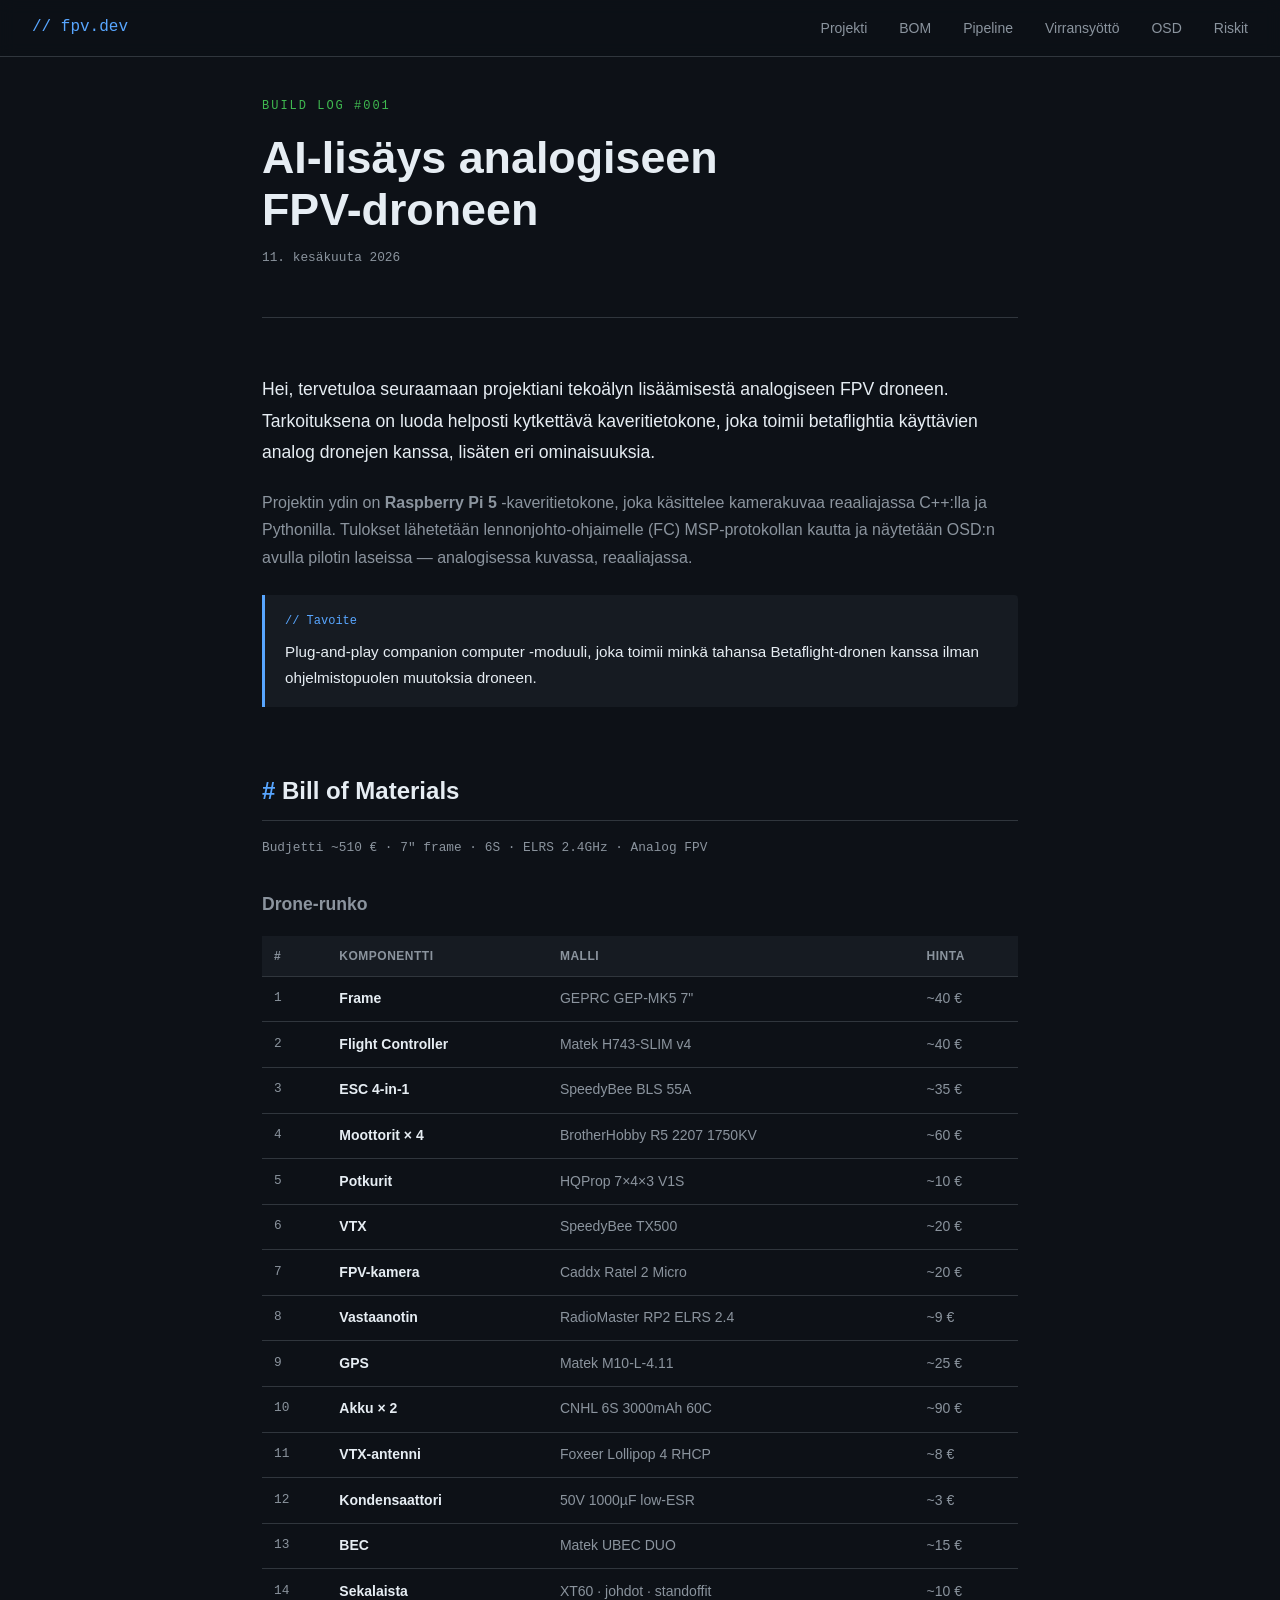
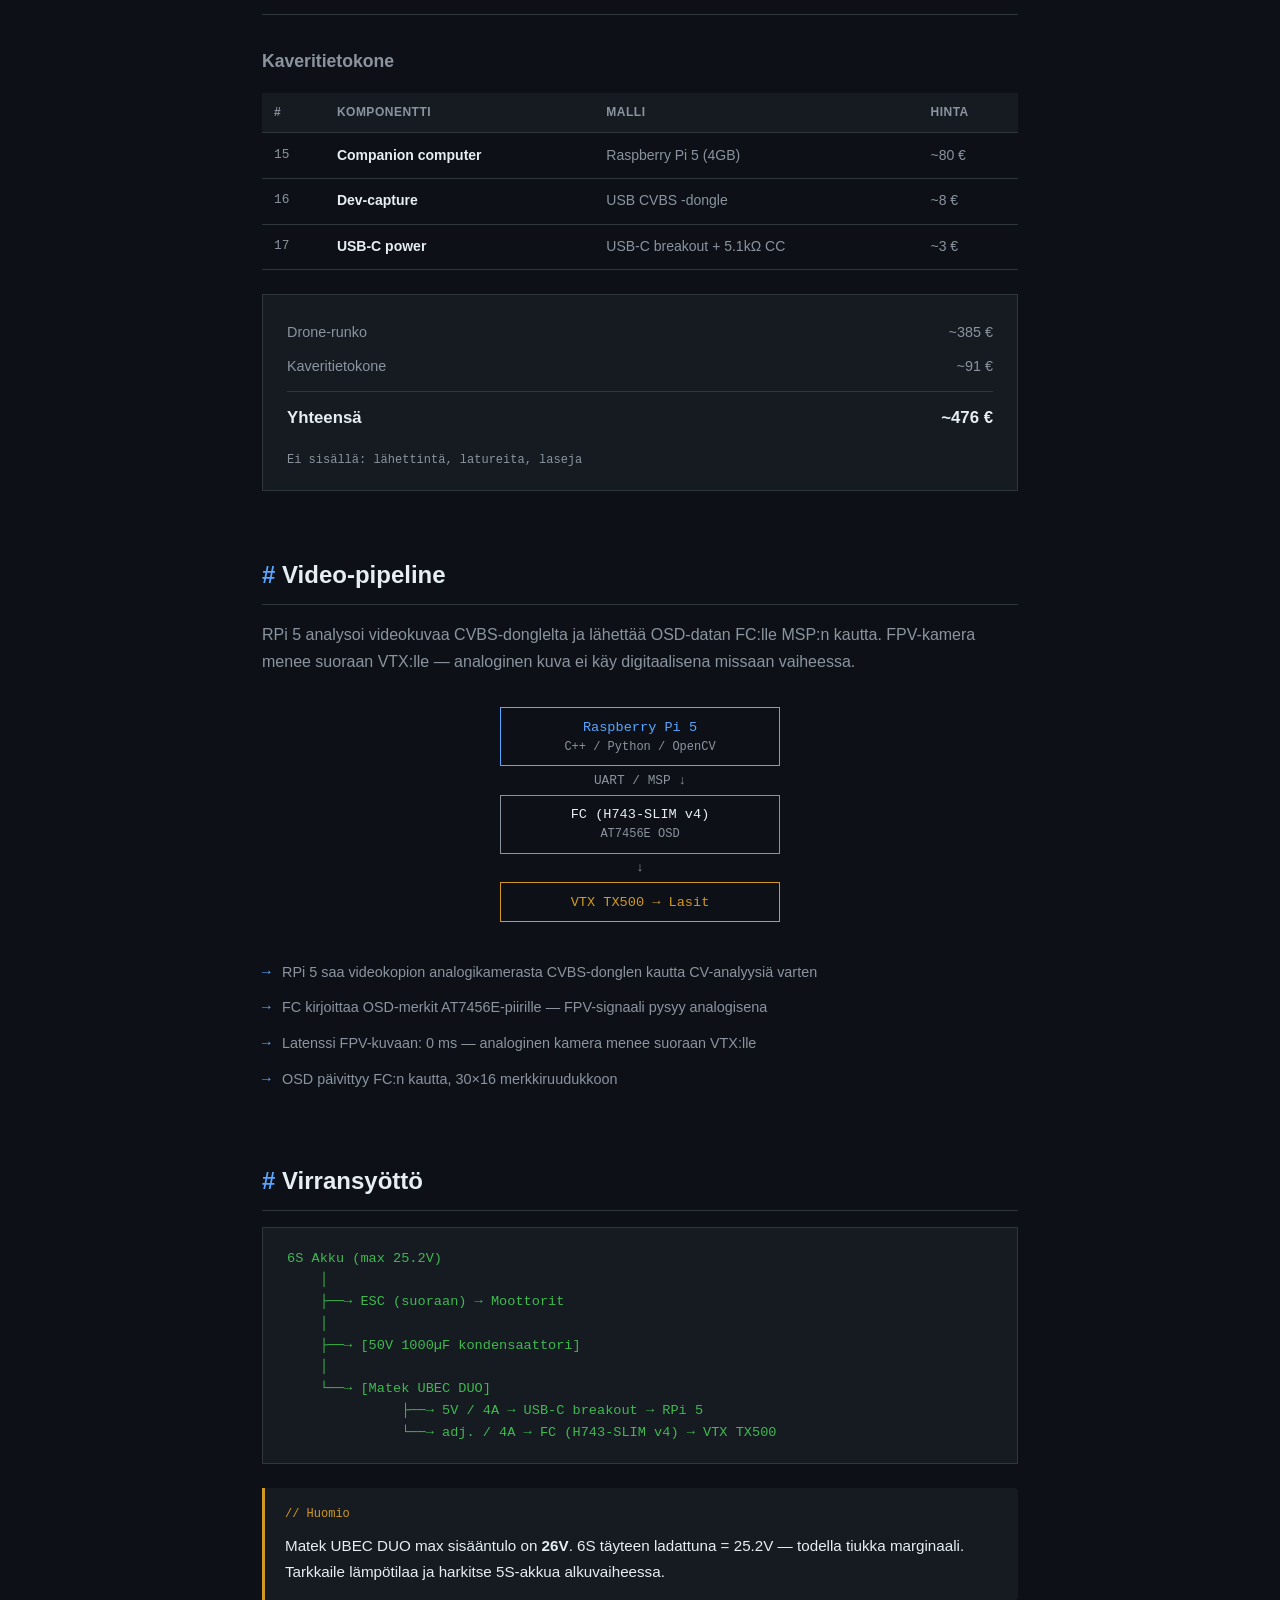
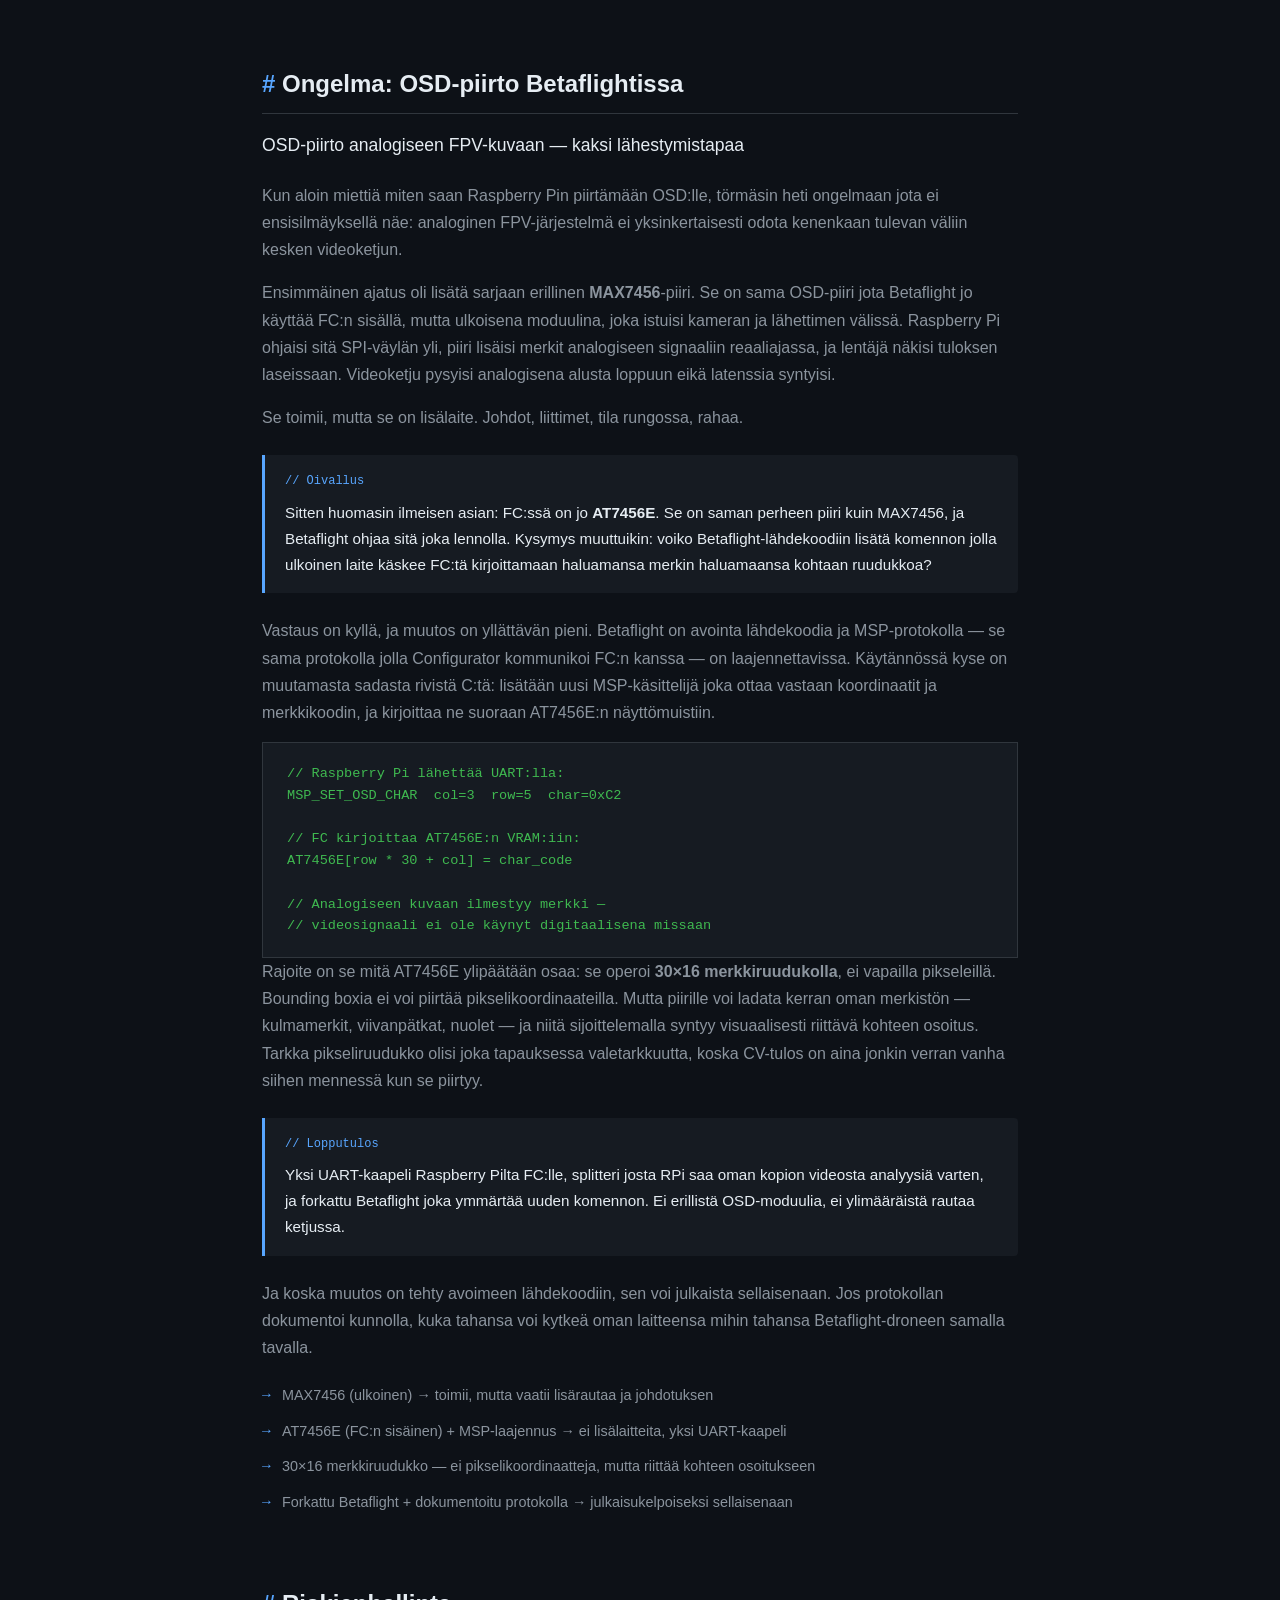
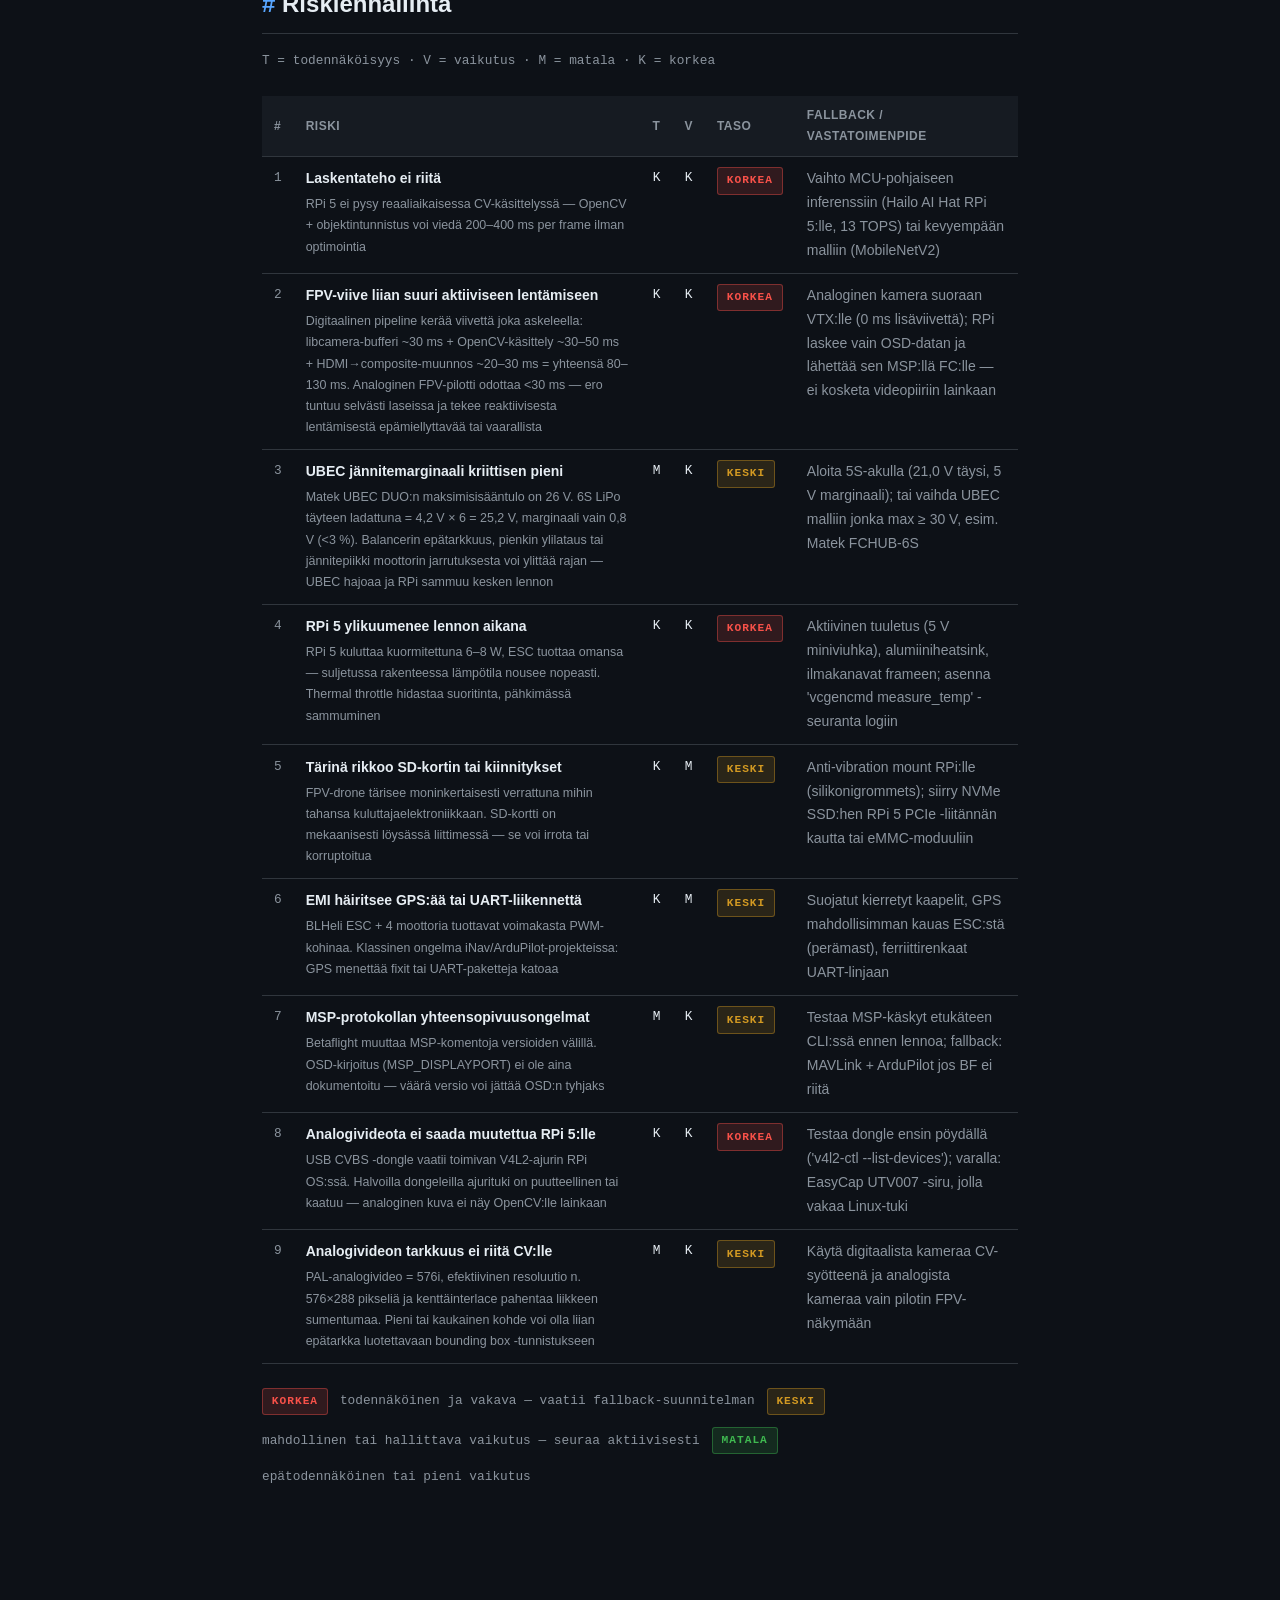
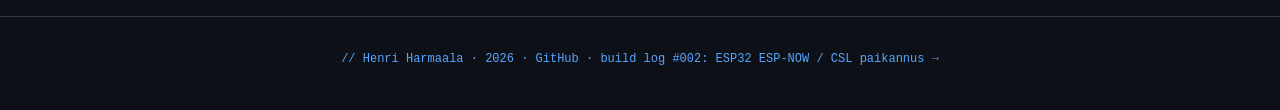
<file: docs/index.html>
<!DOCTYPE html>
<html lang="fi">
<head>
  <meta charset="UTF-8">
  <meta name="viewport" content="width=device-width, initial-scale=1.0">
  <title>AI-lisäys analogiseen FPV-droneen</title>
  <link rel="stylesheet" href="style.css">
</head>
<body>

<nav>
  <span class="logo">// fpv.dev</span>
  <ul>
    <li><a href="#intro">Projekti</a></li>
    <li><a href="#bom">BOM</a></li>
    <li><a href="#pipeline">Pipeline</a></li>
    <li><a href="#virta">Virransyöttö</a></li>
    <li><a href="#osd">OSD</a></li>
    <li><a href="#riskit">Riskit</a></li>
  </ul>
</nav>

<main>
  <article>

    <div class="post-header">
      <span class="tag">build log #001</span>
      <h1>AI-lisäys analogiseen<br>FPV-droneen</h1>
      <p class="date">11. kesäkuuta 2026</p>
    </div>

    <section id="intro">
      <p class="lead">Hei, tervetuloa seuraamaan projektiani tekoälyn lisäämisestä analogiseen FPV droneen. Tarkoituksena on luoda helposti kytkettävä kaveritietokone, joka toimii betaflightia käyttävien analog dronejen kanssa, lisäten eri ominaisuuksia.</p>

      <p>Projektin ydin on <strong>Raspberry Pi 5</strong> -kaveritietokone, joka käsittelee kamerakuvaa reaaliajassa C++:lla ja Pythonilla. Tulokset lähetetään lennonjohto-ohjaimelle (FC) MSP-protokollan kautta ja näytetään OSD:n avulla pilotin laseissa — analogisessa kuvassa, reaaliajassa.</p>

      <div class="highlight-box">
        <span class="mono">// Tavoite</span>
        <p>Plug-and-play companion computer -moduuli, joka toimii minkä tahansa Betaflight-dronen kanssa ilman ohjelmistopuolen muutoksia droneen.</p>
      </div>
    </section>

    <section id="bom">
      <h2><span class="accent">#</span> Bill of Materials</h2>
      <p class="section-desc">Budjetti ~510 € · 7" frame · 6S · ELRS 2.4GHz · Analog FPV</p>

      <h3>Drone-runko</h3>
      <table>
        <thead>
          <tr><th>#</th><th>Komponentti</th><th>Malli</th><th>Hinta</th></tr>
        </thead>
        <tbody>
          <tr><td>1</td><td><strong>Frame</strong></td><td>GEPRC GEP-MK5 7"</td><td>~40 €</td></tr>
          <tr><td>2</td><td><strong>Flight Controller</strong></td><td>Matek H743-SLIM v4</td><td>~40 €</td></tr>
          <tr><td>3</td><td><strong>ESC 4-in-1</strong></td><td>SpeedyBee BLS 55A</td><td>~35 €</td></tr>
          <tr><td>4</td><td><strong>Moottorit × 4</strong></td><td>BrotherHobby R5 2207 1750KV</td><td>~60 €</td></tr>
          <tr><td>5</td><td><strong>Potkurit</strong></td><td>HQProp 7×4×3 V1S</td><td>~10 €</td></tr>
          <tr><td>6</td><td><strong>VTX</strong></td><td>SpeedyBee TX500</td><td>~20 €</td></tr>
          <tr><td>7</td><td><strong>FPV-kamera</strong></td><td>Caddx Ratel 2 Micro</td><td>~20 €</td></tr>
          <tr><td>8</td><td><strong>Vastaanotin</strong></td><td>RadioMaster RP2 ELRS 2.4</td><td>~9 €</td></tr>
          <tr><td>9</td><td><strong>GPS</strong></td><td>Matek M10-L-4.11</td><td>~25 €</td></tr>
          <tr><td>10</td><td><strong>Akku × 2</strong></td><td>CNHL 6S 3000mAh 60C</td><td>~90 €</td></tr>
          <tr><td>11</td><td><strong>VTX-antenni</strong></td><td>Foxeer Lollipop 4 RHCP</td><td>~8 €</td></tr>
          <tr><td>12</td><td><strong>Kondensaattori</strong></td><td>50V 1000µF low-ESR</td><td>~3 €</td></tr>
          <tr><td>13</td><td><strong>BEC</strong></td><td>Matek UBEC DUO</td><td>~15 €</td></tr>
          <tr><td>14</td><td><strong>Sekalaista</strong></td><td>XT60 · johdot · standoffit</td><td>~10 €</td></tr>
        </tbody>
      </table>

      <h3>Kaveritietokone</h3>
      <table>
        <thead>
          <tr><th>#</th><th>Komponentti</th><th>Malli</th><th>Hinta</th></tr>
        </thead>
        <tbody>
          <tr><td>15</td><td><strong>Companion computer</strong></td><td>Raspberry Pi 5 (4GB)</td><td>~80 €</td></tr>
          <tr><td>16</td><td><strong>Dev-capture</strong></td><td>USB CVBS -dongle</td><td>~8 €</td></tr>
          <tr><td>17</td><td><strong>USB-C power</strong></td><td>USB-C breakout + 5.1kΩ CC</td><td>~3 €</td></tr>
        </tbody>
      </table>

      <div class="total-box">
        <div class="total-row"><span>Drone-runko</span><span>~385 €</span></div>
        <div class="total-row"><span>Kaveritietokone</span><span>~91 €</span></div>
        <div class="total-row total"><span>Yhteensä</span><span>~476 €</span></div>
        <p class="total-note">Ei sisällä: lähettintä, latureita, laseja</p>
      </div>
    </section>

    <section id="pipeline">
      <h2><span class="accent">#</span> Video-pipeline</h2>
      <p>RPi 5 analysoi videokuvaa CVBS-donglelta ja lähettää OSD-datan FC:lle MSP:n kautta. FPV-kamera menee suoraan VTX:lle — analoginen kuva ei käy digitaalisena missaan vaiheessa.</p>

      <div class="pipeline-diagram">
        <div class="pipeline-box rpi">Raspberry Pi 5<br><small>C++ / Python / OpenCV</small></div>
        <div class="pipeline-arrow">UART / MSP ↓</div>
        <div class="pipeline-box fc">FC (H743-SLIM v4)<br><small>AT7456E OSD</small></div>
        <div class="pipeline-arrow">↓</div>
        <div class="pipeline-box vtx">VTX TX500 → Lasit</div>
      </div>

      <ul class="notes">
        <li>RPi 5 saa videokopion analogikamerasta CVBS-donglen kautta CV-analyysiä varten</li>
        <li>FC kirjoittaa OSD-merkit AT7456E-piirille — FPV-signaali pysyy analogisena</li>
        <li>Latenssi FPV-kuvaan: 0 ms — analoginen kamera menee suoraan VTX:lle</li>
        <li>OSD päivittyy FC:n kautta, 30×16 merkkiruudukkoon</li>
      </ul>
    </section>

    <section id="virta">
      <h2><span class="accent">#</span> Virransyöttö</h2>

      <pre class="code-block">6S Akku (max 25.2V)
    │
    ├──→ ESC (suoraan) → Moottorit
    │
    ├──→ [50V 1000µF kondensaattori]
    │
    └──→ [Matek UBEC DUO]
              ├──→ 5V / 4A → USB-C breakout → RPi 5
              └──→ adj. / 4A → FC (H743-SLIM v4) → VTX TX500</pre>

      <div class="warning-box">
        <span class="mono">// Huomio</span>
        <p>Matek UBEC DUO max sisääntulo on <strong>26V</strong>. 6S täyteen ladattuna = 25.2V — todella tiukka marginaali. Tarkkaile lämpötilaa ja harkitse 5S-akkua alkuvaiheessa.</p>
      </div>
    </section>

    <section id="osd">
      <h2><span class="accent">#</span> Ongelma: OSD-piirto Betaflightissa</h2>

      <p class="lead">OSD-piirto analogiseen FPV-kuvaan — kaksi lähestymistapaa</p>

      <p>Kun aloin miettiä miten saan Raspberry Pin piirtämään OSD:lle, törmäsin heti ongelmaan jota ei ensisilmäyksellä näe: analoginen FPV-järjestelmä ei yksinkertaisesti odota kenenkaan tulevan väliin kesken videoketjun.</p>

      <p>Ensimmäinen ajatus oli lisätä sarjaan erillinen <strong>MAX7456</strong>-piiri. Se on sama OSD-piiri jota Betaflight jo käyttää FC:n sisällä, mutta ulkoisena moduulina, joka istuisi kameran ja lähettimen välissä. Raspberry Pi ohjaisi sitä SPI-väylän yli, piiri lisäisi merkit analogiseen signaaliin reaaliajassa, ja lentäjä näkisi tuloksen laseissaan. Videoketju pysyisi analogisena alusta loppuun eikä latenssia syntyisi.</p>

      <p>Se toimii, mutta se on lisälaite. Johdot, liittimet, tila rungossa, rahaa.</p>

      <div class="highlight-box">
        <span class="mono">// Oivallus</span>
        <p>Sitten huomasin ilmeisen asian: FC:ssä on jo <strong>AT7456E</strong>. Se on saman perheen piiri kuin MAX7456, ja Betaflight ohjaa sitä joka lennolla. Kysymys muuttuikin: voiko Betaflight-lähdekoodiin lisätä komennon jolla ulkoinen laite käskee FC:tä kirjoittamaan haluamansa merkin haluamaansa kohtaan ruudukkoa?</p>
      </div>

      <p>Vastaus on kyllä, ja muutos on yllättävän pieni. Betaflight on avointa lähdekoodia ja MSP-protokolla — se sama protokolla jolla Configurator kommunikoi FC:n kanssa — on laajennettavissa. Käytännössä kyse on muutamasta sadasta rivistä C:tä: lisätään uusi MSP-käsittelijä joka ottaa vastaan koordinaatit ja merkkikoodin, ja kirjoittaa ne suoraan AT7456E:n näyttömuistiin.</p>

      <pre class="code-block">// Raspberry Pi lähettää UART:lla:
MSP_SET_OSD_CHAR  col=3  row=5  char=0xC2

// FC kirjoittaa AT7456E:n VRAM:iin:
AT7456E[row * 30 + col] = char_code

// Analogiseen kuvaan ilmestyy merkki —
// videosignaali ei ole käynyt digitaalisena missaan</pre>

      <p>Rajoite on se mitä AT7456E ylipäätään osaa: se operoi <strong>30×16 merkkiruudukolla</strong>, ei vapailla pikseleillä. Bounding boxia ei voi piirtää pikselikoordinaateilla. Mutta piirille voi ladata kerran oman merkistön — kulmamerkit, viivanpätkat, nuolet — ja niitä sijoittelemalla syntyy visuaalisesti riittävä kohteen osoitus. Tarkka pikseliruudukko olisi joka tapauksessa valetarkkuutta, koska CV-tulos on aina jonkin verran vanha siihen mennessä kun se piirtyy.</p>

      <div class="highlight-box">
        <span class="mono">// Lopputulos</span>
        <p>Yksi UART-kaapeli Raspberry Pilta FC:lle, splitteri josta RPi saa oman kopion videosta analyysiä varten, ja forkattu Betaflight joka ymmärtää uuden komennon. Ei erillistä OSD-moduulia, ei ylimääräistä rautaa ketjussa.</p>
      </div>

      <p>Ja koska muutos on tehty avoimeen lähdekoodiin, sen voi julkaista sellaisenaan. Jos protokollan dokumentoi kunnolla, kuka tahansa voi kytkeä oman laitteensa mihin tahansa Betaflight-droneen samalla tavalla.</p>

      <ul class="notes">
        <li>MAX7456 (ulkoinen) → toimii, mutta vaatii lisärautaa ja johdotuksen</li>
        <li>AT7456E (FC:n sisäinen) + MSP-laajennus → ei lisälaitteita, yksi UART-kaapeli</li>
        <li>30×16 merkkiruudukko — ei pikselikoordinaatteja, mutta riittää kohteen osoitukseen</li>
        <li>Forkattu Betaflight + dokumentoitu protokolla → julkaisukelpoiseksi sellaisenaan</li>
      </ul>
    </section>

    <section id="riskit">
      <h2><span class="accent">#</span> Riskienhallinta</h2>
      <p class="section-desc">T = todennäköisyys · V = vaikutus · M = matala · K = korkea</p>

      <table class="risk-table">
        <thead>
          <tr><th>#</th><th>Riski</th><th>T</th><th>V</th><th>Taso</th><th>Fallback / Vastatoimenpide</th></tr>
        </thead>
        <tbody>
          <tr>
            <td>1</td>
            <td><strong>Laskentateho ei riitä</strong><br><small>RPi 5 ei pysy reaaliaikaisessa CV-käsittelyssä — OpenCV + objektintunnistus voi viedä 200–400 ms per frame ilman optimointia</small></td>
            <td>K</td><td>K</td>
            <td><span class="risk-badge risk-high">KORKEA</span></td>
            <td>Vaihto MCU-pohjaiseen inferenssiin (Hailo AI Hat RPi 5:lle, 13 TOPS) tai kevyempään malliin (MobileNetV2)</td>
          </tr>
          <tr>
            <td>2</td>
            <td><strong>FPV-viive liian suuri aktiiviseen lentämiseen</strong><br><small>Digitaalinen pipeline kerää viivettä joka askeleella: libcamera-bufferi ~30 ms + OpenCV-käsittely ~30–50 ms + HDMI→composite-muunnos ~20–30 ms = yhteensä 80–130 ms. Analoginen FPV-pilotti odottaa &lt;30 ms — ero tuntuu selvästi laseissa ja tekee reaktiivisesta lentämisestä epämiellyttavää tai vaarallista</small></td>
            <td>K</td><td>K</td>
            <td><span class="risk-badge risk-high">KORKEA</span></td>
            <td>Analoginen kamera suoraan VTX:lle (0 ms lisäviivettä); RPi laskee vain OSD-datan ja lähettää sen MSP:llä FC:lle — ei kosketa videopiiriin lainkaan</td>
          </tr>
          <tr>
            <td>3</td>
            <td><strong>UBEC jännitemarginaali kriittisen pieni</strong><br><small>Matek UBEC DUO:n maksimisisääntulo on 26 V. 6S LiPo täyteen ladattuna = 4,2 V × 6 = 25,2 V, marginaali vain 0,8 V (&lt;3 %). Balancerin epätarkkuus, pienkin ylilataus tai jännitepiikki moottorin jarrutuksesta voi ylittää rajan — UBEC hajoaa ja RPi sammuu kesken lennon</small></td>
            <td>M</td><td>K</td>
            <td><span class="risk-badge risk-medium">KESKI</span></td>
            <td>Aloita 5S-akulla (21,0 V täysi, 5 V marginaali); tai vaihda UBEC malliin jonka max ≥ 30 V, esim. Matek FCHUB-6S</td>
          </tr>
          <tr>
            <td>4</td>
            <td><strong>RPi 5 ylikuumenee lennon aikana</strong><br><small>RPi 5 kuluttaa kuormitettuna 6–8 W, ESC tuottaa omansa — suljetussa rakenteessa lämpötila nousee nopeasti. Thermal throttle hidastaa suoritinta, pähkimässä sammuminen</small></td>
            <td>K</td><td>K</td>
            <td><span class="risk-badge risk-high">KORKEA</span></td>
            <td>Aktiivinen tuuletus (5 V miniviuhka), alumiiniheatsink, ilmakanavat frameen; asenna 'vcgencmd measure_temp' -seuranta logiin</td>
          </tr>
          <tr>
            <td>5</td>
            <td><strong>Tärinä rikkoo SD-kortin tai kiinnitykset</strong><br><small>FPV-drone tärisee moninkertaisesti verrattuna mihin tahansa kuluttajaelektroniikkaan. SD-kortti on mekaanisesti löysässä liittimessä — se voi irrota tai korruptoitua</small></td>
            <td>K</td><td>M</td>
            <td><span class="risk-badge risk-medium">KESKI</span></td>
            <td>Anti-vibration mount RPi:lle (silikonigrommets); siirry NVMe SSD:hen RPi 5 PCIe -liitännän kautta tai eMMC-moduuliin</td>
          </tr>
          <tr>
            <td>6</td>
            <td><strong>EMI häiritsee GPS:ää tai UART-liikennettä</strong><br><small>BLHeli ESC + 4 moottoria tuottavat voimakasta PWM-kohinaa. Klassinen ongelma iNav/ArduPilot-projekteissa: GPS menettää fixit tai UART-paketteja katoaa</small></td>
            <td>K</td><td>M</td>
            <td><span class="risk-badge risk-medium">KESKI</span></td>
            <td>Suojatut kierretyt kaapelit, GPS mahdollisimman kauas ESC:stä (perämast), ferriittirenkaat UART-linjaan</td>
          </tr>
          <tr>
            <td>7</td>
            <td><strong>MSP-protokollan yhteensopivuusongelmat</strong><br><small>Betaflight muuttaa MSP-komentoja versioiden välillä. OSD-kirjoitus (MSP_DISPLAYPORT) ei ole aina dokumentoitu — väärä versio voi jättää OSD:n tyhjaks</small></td>
            <td>M</td><td>K</td>
            <td><span class="risk-badge risk-medium">KESKI</span></td>
            <td>Testaa MSP-käskyt etukäteen CLI:ssä ennen lennoa; fallback: MAVLink + ArduPilot jos BF ei riitä</td>
          </tr>
          <tr>
            <td>8</td>
            <td><strong>Analogivideota ei saada muutettua RPi 5:lle</strong><br><small>USB CVBS -dongle vaatii toimivan V4L2-ajurin RPi OS:ssä. Halvoilla dongeleilla ajurituki on puutteellinen tai kaatuu — analoginen kuva ei näy OpenCV:lle lainkaan</small></td>
            <td>K</td><td>K</td>
            <td><span class="risk-badge risk-high">KORKEA</span></td>
            <td>Testaa dongle ensin pöydällä ('v4l2-ctl --list-devices'); varalla: EasyCap UTV007 -siru, jolla vakaa Linux-tuki</td>
          </tr>
          <tr>
            <td>9</td>
            <td><strong>Analogivideon tarkkuus ei riitä CV:lle</strong><br><small>PAL-analogivideo = 576i, efektiivinen resoluutio n. 576×288 pikseliä ja kenttäinterlace pahentaa liikkeen sumentumaa. Pieni tai kaukainen kohde voi olla liian epätarkka luotettavaan bounding box -tunnistukseen</small></td>
            <td>M</td><td>K</td>
            <td><span class="risk-badge risk-medium">KESKI</span></td>
            <td>Käytä digitaalista kameraa CV-syötteenä ja analogista kameraa vain pilotin FPV-näkymään</td>
          </tr>
        </tbody>
      </table>

      <div class="risk-legend">
        <span class="risk-badge risk-high">KORKEA</span> todennäköinen ja vakava — vaatii fallback-suunnitelman
        <span class="risk-badge risk-medium">KESKI</span> mahdollinen tai hallittava vaikutus — seuraa aktiivisesti
        <span class="risk-badge risk-low">MATALA</span> epätodennäköinen tai pieni vaikutus
      </div>
    </section>

  </article>
</main>

<footer>
  <p class="mono">// Henri Harmaala · 2026 · <a href="https://github.com/henriharmaala1-source">GitHub</a> · <a href="esp32-espnow-positioning.html">build log #002: ESP32 ESP-NOW / CSL paikannus →</a></p>
</footer>

</body>
</html>
</file>
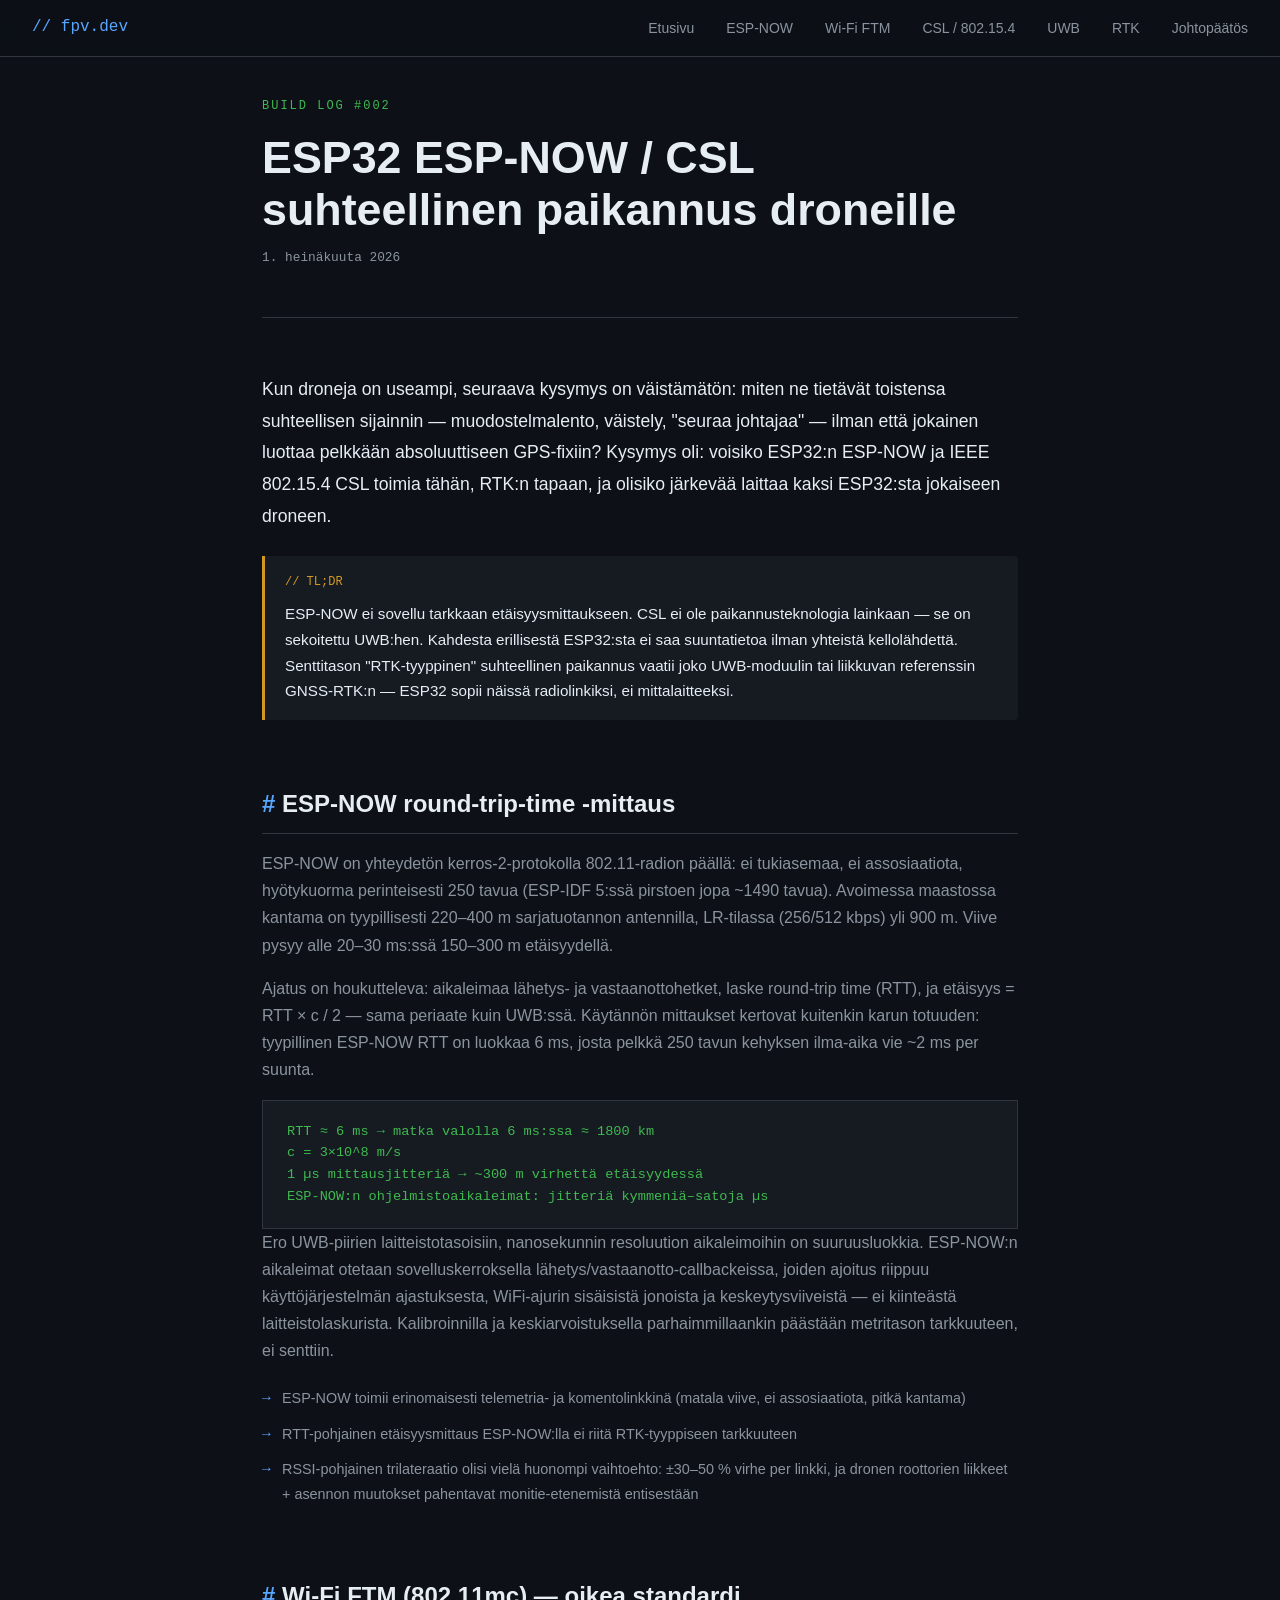
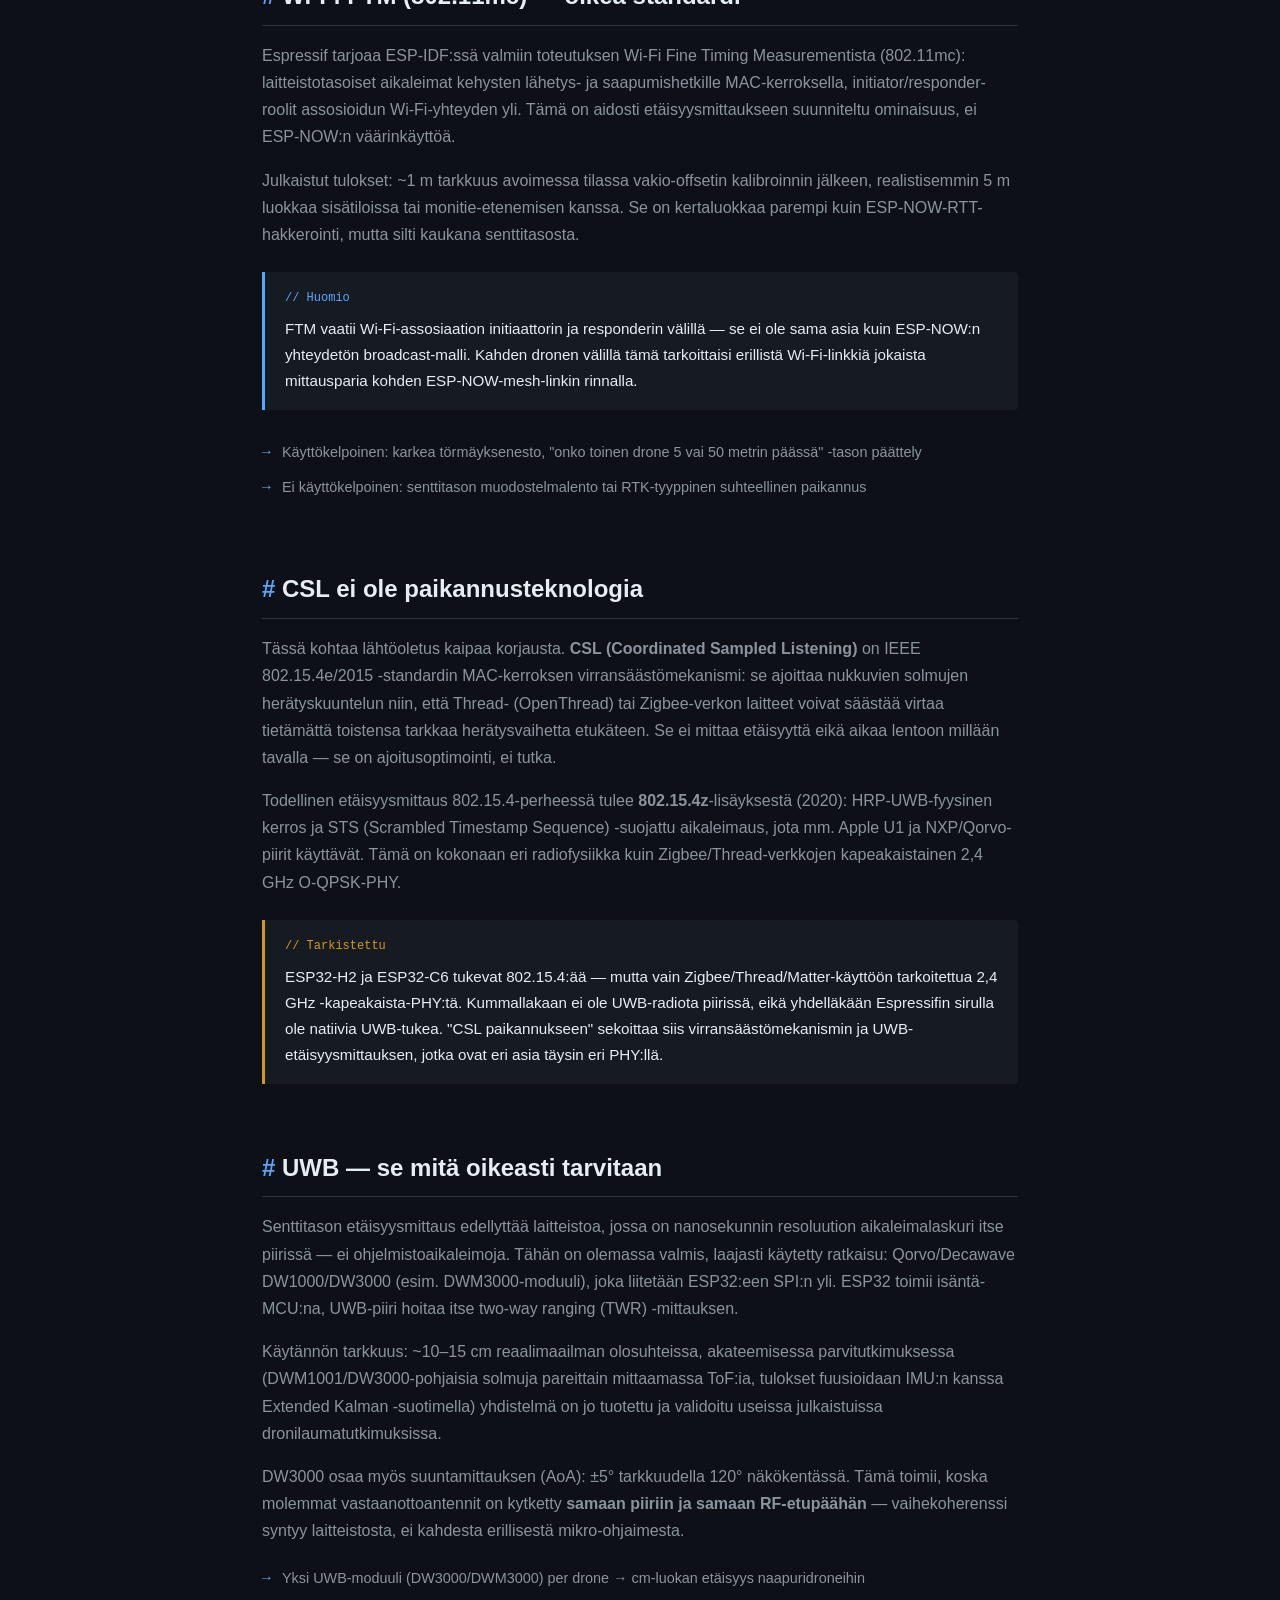
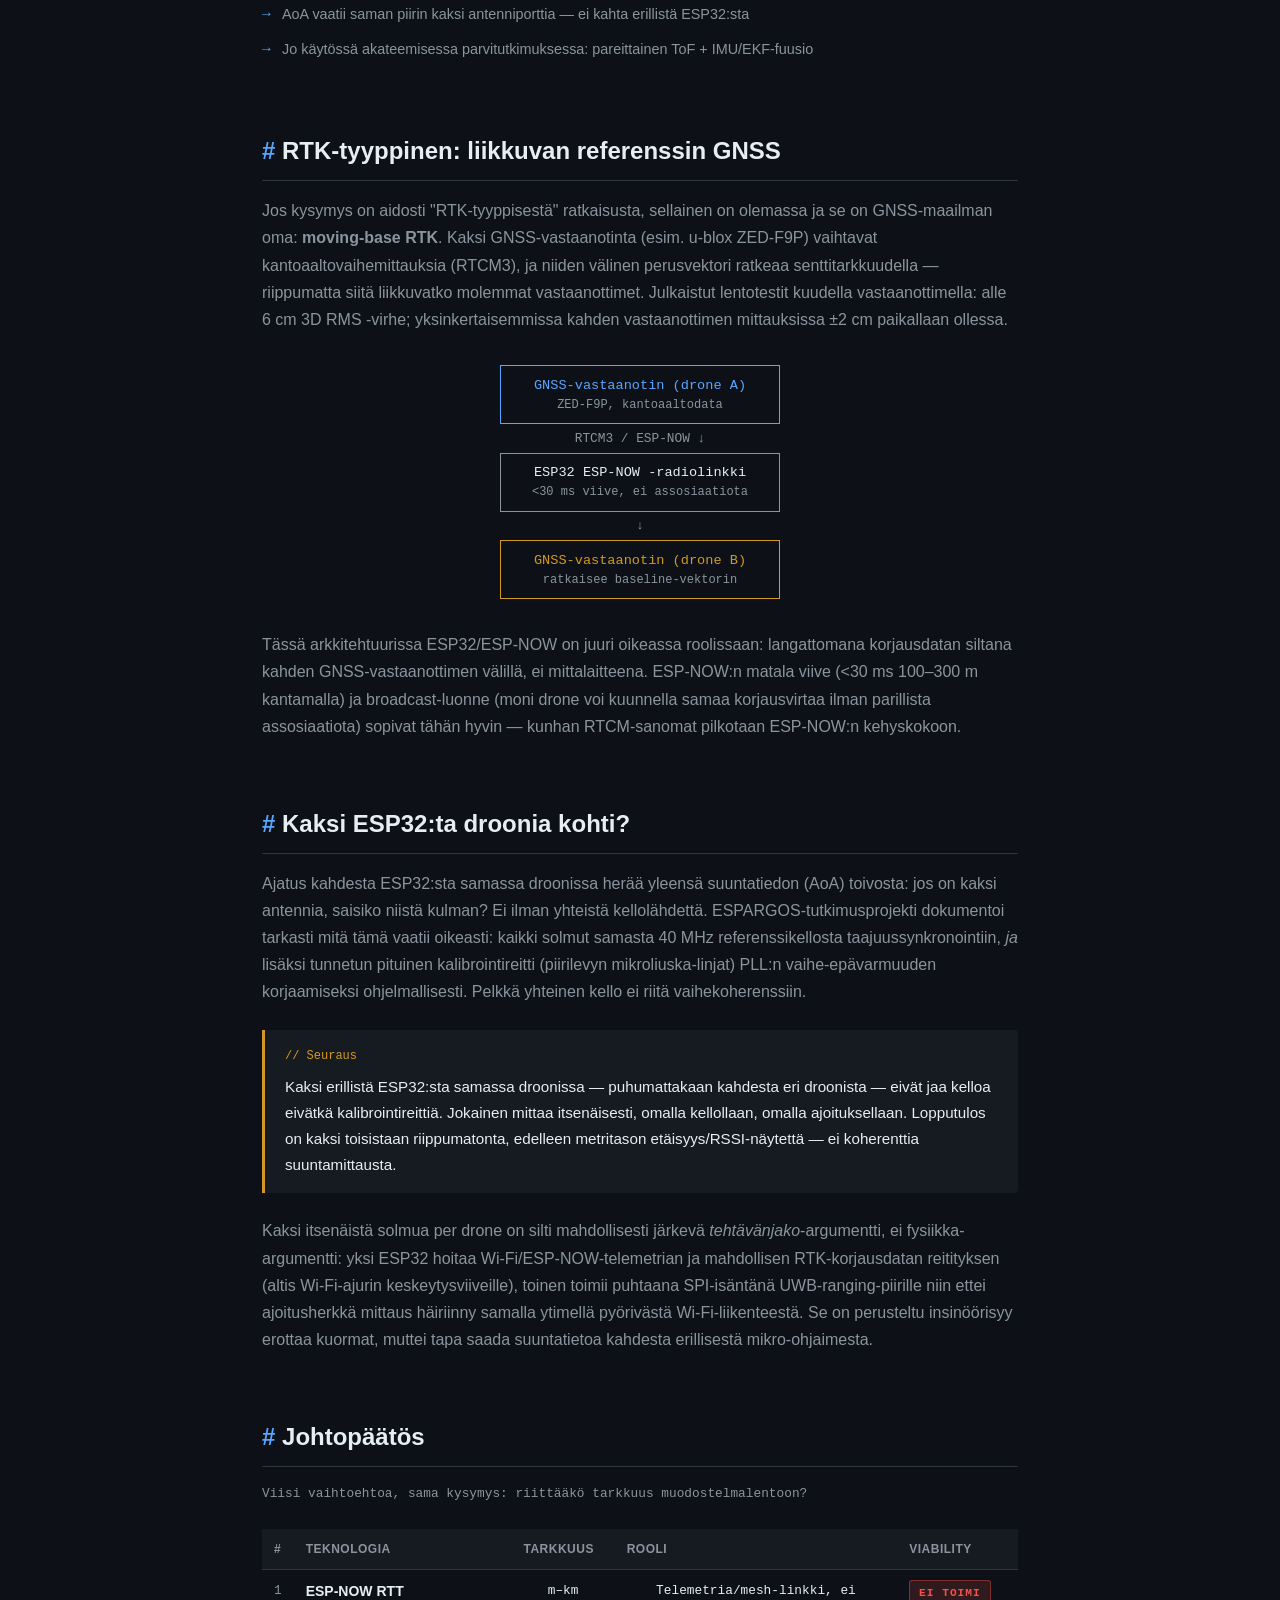
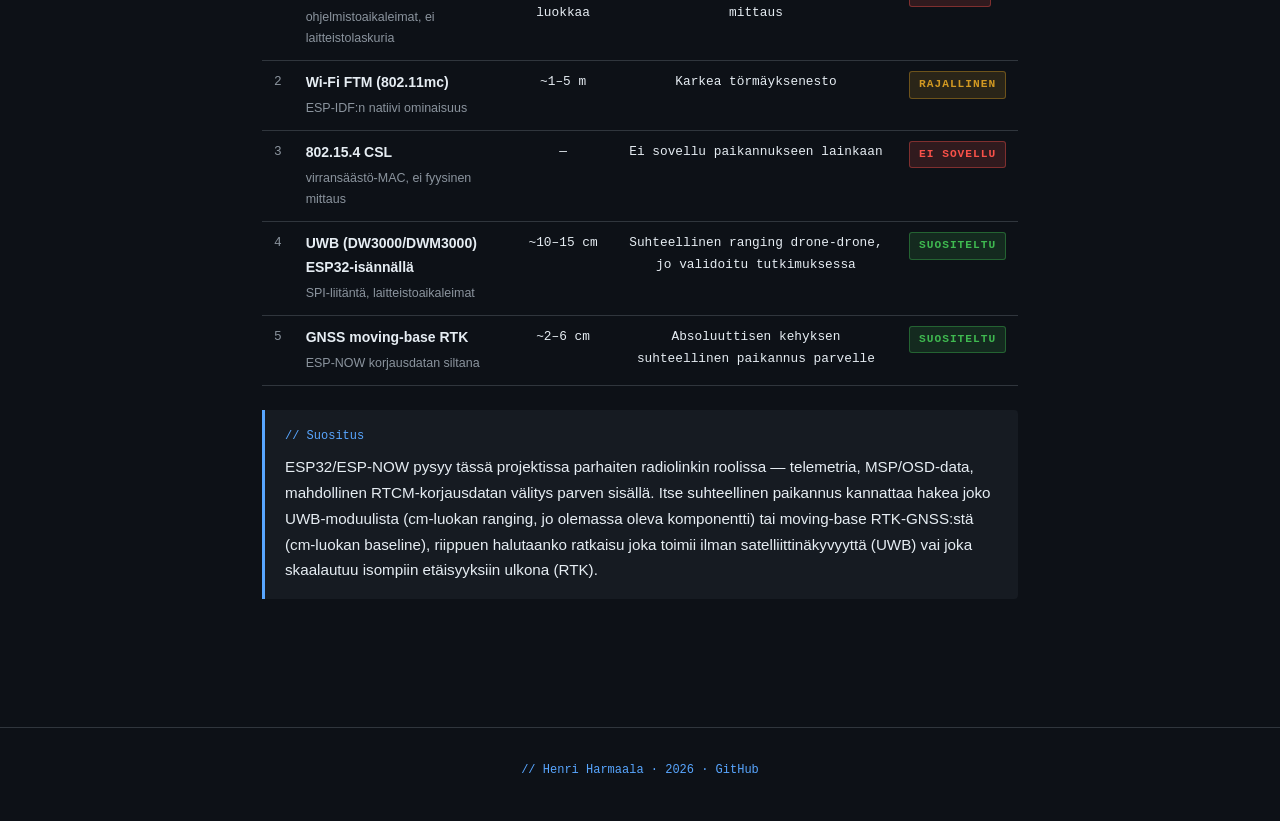
<file: docs/esp32-espnow-positioning.html>
<!DOCTYPE html>
<html lang="fi">
<head>
  <meta charset="UTF-8">
  <meta name="viewport" content="width=device-width, initial-scale=1.0">
  <title>ESP32 ESP-NOW / CSL suhteellinen paikannus droneille</title>
  <link rel="stylesheet" href="style.css">
</head>
<body>

<nav>
  <span class="logo">// fpv.dev</span>
  <ul>
    <li><a href="index.html">Etusivu</a></li>
    <li><a href="#espnow">ESP-NOW</a></li>
    <li><a href="#ftm">Wi-Fi FTM</a></li>
    <li><a href="#csl">CSL / 802.15.4</a></li>
    <li><a href="#uwb">UWB</a></li>
    <li><a href="#rtk">RTK</a></li>
    <li><a href="#johtopaatos">Johtopäätös</a></li>
  </ul>
</nav>

<main>
  <article>

    <div class="post-header">
      <span class="tag">build log #002</span>
      <h1>ESP32 ESP-NOW / CSL<br>suhteellinen paikannus droneille</h1>
      <p class="date">1. heinäkuuta 2026</p>
    </div>

    <section id="intro">
      <p class="lead">Kun droneja on useampi, seuraava kysymys on väistämätön: miten ne tietävät toistensa suhteellisen sijainnin — muodostelmalento, väistely, "seuraa johtajaa" — ilman että jokainen luottaa pelkkään absoluuttiseen GPS-fixiin? Kysymys oli: voisiko ESP32:n ESP-NOW ja IEEE 802.15.4 CSL toimia tähän, RTK:n tapaan, ja olisiko järkevää laittaa kaksi ESP32:sta jokaiseen droneen.</p>

      <div class="warning-box">
        <span class="mono">// TL;DR</span>
        <p>ESP-NOW ei sovellu tarkkaan etäisyysmittaukseen. CSL ei ole paikannusteknologia lainkaan — se on sekoitettu UWB:hen. Kahdesta erillisestä ESP32:sta ei saa suuntatietoa ilman yhteistä kellolähdettä. Senttitason "RTK-tyyppinen" suhteellinen paikannus vaatii joko UWB-moduulin tai liikkuvan referenssin GNSS-RTK:n — ESP32 sopii näissä radiolinkiksi, ei mittalaitteeksi.</p>
      </div>
    </section>

    <section id="espnow">
      <h2><span class="accent">#</span> ESP-NOW round-trip-time -mittaus</h2>
      <p>ESP-NOW on yhteydetön kerros-2-protokolla 802.11-radion päällä: ei tukiasemaa, ei assosiaatiota, hyötykuorma perinteisesti 250 tavua (ESP-IDF 5:ssä pirstoen jopa ~1490 tavua). Avoimessa maastossa kantama on tyypillisesti 220–400 m sarjatuotannon antennilla, LR-tilassa (256/512 kbps) yli 900 m. Viive pysyy alle 20–30 ms:ssä 150–300 m etäisyydellä.</p>

      <p>Ajatus on houkutteleva: aikaleimaa lähetys- ja vastaanottohetket, laske round-trip time (RTT), ja etäisyys = RTT × c / 2 — sama periaate kuin UWB:ssä. Käytännön mittaukset kertovat kuitenkin karun totuuden: tyypillinen ESP-NOW RTT on luokkaa 6 ms, josta pelkkä 250 tavun kehyksen ilma-aika vie ~2 ms per suunta.</p>

      <div class="code-block">RTT ≈ 6 ms → matka valolla 6 ms:ssa ≈ 1800 km
c = 3×10^8 m/s
1 µs mittausjitteriä → ~300 m virhettä etäisyydessä
ESP-NOW:n ohjelmistoaikaleimat: jitteriä kymmeniä–satoja µs</div>

      <p>Ero UWB-piirien laitteistotasoisiin, nanosekunnin resoluution aikaleimoihin on suuruusluokkia. ESP-NOW:n aikaleimat otetaan sovelluskerroksella lähetys/vastaanotto-callbackeissa, joiden ajoitus riippuu käyttöjärjestelmän ajastuksesta, WiFi-ajurin sisäisistä jonoista ja keskeytysviiveistä — ei kiinteästä laitteistolaskurista. Kalibroinnilla ja keskiarvoistuksella parhaimmillaankin päästään metritason tarkkuuteen, ei senttiin.</p>

      <ul class="notes">
        <li>ESP-NOW toimii erinomaisesti telemetria- ja komentolinkkinä (matala viive, ei assosiaatiota, pitkä kantama)</li>
        <li>RTT-pohjainen etäisyysmittaus ESP-NOW:lla ei riitä RTK-tyyppiseen tarkkuuteen</li>
        <li>RSSI-pohjainen trilateraatio olisi vielä huonompi vaihtoehto: ±30–50 % virhe per linkki, ja dronen roottorien liikkeet + asennon muutokset pahentavat monitie-etenemistä entisestään</li>
      </ul>
    </section>

    <section id="ftm">
      <h2><span class="accent">#</span> Wi-Fi FTM (802.11mc) — oikea standardi</h2>
      <p>Espressif tarjoaa ESP-IDF:ssä valmiin toteutuksen Wi-Fi Fine Timing Measurementista (802.11mc): laitteistotasoiset aikaleimat kehysten lähetys- ja saapumishetkille MAC-kerroksella, initiator/responder-roolit assosioidun Wi-Fi-yhteyden yli. Tämä on aidosti etäisyysmittaukseen suunniteltu ominaisuus, ei ESP-NOW:n väärinkäyttöä.</p>

      <p>Julkaistut tulokset: ~1 m tarkkuus avoimessa tilassa vakio-offsetin kalibroinnin jälkeen, realistisemmin 5 m luokkaa sisätiloissa tai monitie-etenemisen kanssa. Se on kertaluokkaa parempi kuin ESP-NOW-RTT-hakkerointi, mutta silti kaukana senttitasosta.</p>

      <div class="highlight-box">
        <span class="mono">// Huomio</span>
        <p>FTM vaatii Wi-Fi-assosiaation initiaattorin ja responderin välillä — se ei ole sama asia kuin ESP-NOW:n yhteydetön broadcast-malli. Kahden dronen välillä tämä tarkoittaisi erillistä Wi-Fi-linkkiä jokaista mittausparia kohden ESP-NOW-mesh-linkin rinnalla.</p>
      </div>

      <ul class="notes">
        <li>Käyttökelpoinen: karkea törmäyksenesto, "onko toinen drone 5 vai 50 metrin päässä" -tason päättely</li>
        <li>Ei käyttökelpoinen: senttitason muodostelmalento tai RTK-tyyppinen suhteellinen paikannus</li>
      </ul>
    </section>

    <section id="csl">
      <h2><span class="accent">#</span> CSL ei ole paikannusteknologia</h2>
      <p>Tässä kohtaa lähtöoletus kaipaa korjausta. <strong>CSL (Coordinated Sampled Listening)</strong> on IEEE 802.15.4e/2015 -standardin MAC-kerroksen virransäästömekanismi: se ajoittaa nukkuvien solmujen herätyskuuntelun niin, että Thread- (OpenThread) tai Zigbee-verkon laitteet voivat säästää virtaa tietämättä toistensa tarkkaa herätysvaihetta etukäteen. Se ei mittaa etäisyyttä eikä aikaa lentoon millään tavalla — se on ajoitusoptimointi, ei tutka.</p>

      <p>Todellinen etäisyysmittaus 802.15.4-perheessä tulee <strong>802.15.4z</strong>-lisäyksestä (2020): HRP-UWB-fyysinen kerros ja STS (Scrambled Timestamp Sequence) -suojattu aikaleimaus, jota mm. Apple U1 ja NXP/Qorvo-piirit käyttävät. Tämä on kokonaan eri radiofysiikka kuin Zigbee/Thread-verkkojen kapeakaistainen 2,4 GHz O-QPSK-PHY.</p>

      <div class="warning-box">
        <span class="mono">// Tarkistettu</span>
        <p>ESP32-H2 ja ESP32-C6 tukevat 802.15.4:ää — mutta vain Zigbee/Thread/Matter-käyttöön tarkoitettua 2,4 GHz -kapeakaista-PHY:tä. Kummallakaan ei ole UWB-radiota piirissä, eikä yhdelläkään Espressifin sirulla ole natiivia UWB-tukea. "CSL paikannukseen" sekoittaa siis virransäästömekanismin ja UWB-etäisyysmittauksen, jotka ovat eri asia täysin eri PHY:llä.</p>
      </div>
    </section>

    <section id="uwb">
      <h2><span class="accent">#</span> UWB — se mitä oikeasti tarvitaan</h2>
      <p>Senttitason etäisyysmittaus edellyttää laitteistoa, jossa on nanosekunnin resoluution aikaleimalaskuri itse piirissä — ei ohjelmistoaikaleimoja. Tähän on olemassa valmis, laajasti käytetty ratkaisu: Qorvo/Decawave DW1000/DW3000 (esim. DWM3000-moduuli), joka liitetään ESP32:een SPI:n yli. ESP32 toimii isäntä-MCU:na, UWB-piiri hoitaa itse two-way ranging (TWR) -mittauksen.</p>

      <p>Käytännön tarkkuus: ~10–15 cm reaalimaailman olosuhteissa, akateemisessa parvitutkimuksessa (DWM1001/DW3000-pohjaisia solmuja pareittain mittaamassa ToF:ia, tulokset fuusioidaan IMU:n kanssa Extended Kalman -suotimella) yhdistelmä on jo tuotettu ja validoitu useissa julkaistuissa dronilaumatutkimuksissa.</p>

      <p>DW3000 osaa myös suuntamittauksen (AoA): ±5° tarkkuudella 120° näkökentässä. Tämä toimii, koska molemmat vastaanottoantennit on kytketty <strong>samaan piiriin ja samaan RF-etupäähän</strong> — vaihekoherenssi syntyy laitteistosta, ei kahdesta erillisestä mikro-ohjaimesta.</p>

      <ul class="notes">
        <li>Yksi UWB-moduuli (DW3000/DWM3000) per drone → cm-luokan etäisyys naapuridroneihin</li>
        <li>AoA vaatii saman piirin kaksi antenniporttia — ei kahta erillistä ESP32:sta</li>
        <li>Jo käytössä akateemisessa parvitutkimuksessa: pareittainen ToF + IMU/EKF-fuusio</li>
      </ul>
    </section>

    <section id="rtk">
      <h2><span class="accent">#</span> RTK-tyyppinen: liikkuvan referenssin GNSS</h2>
      <p>Jos kysymys on aidosti "RTK-tyyppisestä" ratkaisusta, sellainen on olemassa ja se on GNSS-maailman oma: <strong>moving-base RTK</strong>. Kaksi GNSS-vastaanotinta (esim. u-blox ZED-F9P) vaihtavat kantoaaltovaihemittauksia (RTCM3), ja niiden välinen perusvektori ratkeaa senttitarkkuudella — riippumatta siitä liikkuvatko molemmat vastaanottimet. Julkaistut lentotestit kuudella vastaanottimella: alle 6 cm 3D RMS -virhe; yksinkertaisemmissa kahden vastaanottimen mittauksissa ±2 cm paikallaan ollessa.</p>

      <div class="pipeline-diagram">
        <div class="pipeline-box rpi">GNSS-vastaanotin (drone A)<br><small>ZED-F9P, kantoaaltodata</small></div>
        <div class="pipeline-arrow">RTCM3 / ESP-NOW ↓</div>
        <div class="pipeline-box fc">ESP32 ESP-NOW -radiolinkki<br><small>&lt;30 ms viive, ei assosiaatiota</small></div>
        <div class="pipeline-arrow">↓</div>
        <div class="pipeline-box vtx">GNSS-vastaanotin (drone B)<br><small>ratkaisee baseline-vektorin</small></div>
      </div>

      <p>Tässä arkkitehtuurissa ESP32/ESP-NOW on juuri oikeassa roolissaan: langattomana korjausdatan siltana kahden GNSS-vastaanottimen välillä, ei mittalaitteena. ESP-NOW:n matala viive (&lt;30 ms 100–300 m kantamalla) ja broadcast-luonne (moni drone voi kuunnella samaa korjausvirtaa ilman parillista assosiaatiota) sopivat tähän hyvin — kunhan RTCM-sanomat pilkotaan ESP-NOW:n kehyskokoon.</p>
    </section>

    <section id="kaksi-esp">
      <h2><span class="accent">#</span> Kaksi ESP32:ta droonia kohti?</h2>
      <p>Ajatus kahdesta ESP32:sta samassa droonissa herää yleensä suuntatiedon (AoA) toivosta: jos on kaksi antennia, saisiko niistä kulman? Ei ilman yhteistä kellolähdettä. ESPARGOS-tutkimusprojekti dokumentoi tarkasti mitä tämä vaatii oikeasti: kaikki solmut samasta 40 MHz referenssikellosta taajuussynkronointiin, <em>ja</em> lisäksi tunnetun pituinen kalibrointireitti (piirilevyn mikroliuska-linjat) PLL:n vaihe-epävarmuuden korjaamiseksi ohjelmallisesti. Pelkkä yhteinen kello ei riitä vaihekoherenssiin.</p>

      <div class="warning-box">
        <span class="mono">// Seuraus</span>
        <p>Kaksi erillistä ESP32:sta samassa droonissa — puhumattakaan kahdesta eri droonista — eivät jaa kelloa eivätkä kalibrointireittiä. Jokainen mittaa itsenäisesti, omalla kellollaan, omalla ajoituksellaan. Lopputulos on kaksi toisistaan riippumatonta, edelleen metritason etäisyys/RSSI-näytettä — ei koherenttia suuntamittausta.</p>
      </div>

      <p>Kaksi itsenäistä solmua per drone on silti mahdollisesti järkevä <em>tehtävänjako</em>-argumentti, ei fysiikka-argumentti: yksi ESP32 hoitaa Wi-Fi/ESP-NOW-telemetrian ja mahdollisen RTK-korjausdatan reitityksen (altis Wi-Fi-ajurin keskeytysviiveille), toinen toimii puhtaana SPI-isäntänä UWB-ranging-piirille niin ettei ajoitusherkkä mittaus häiriinny samalla ytimellä pyörivästä Wi-Fi-liikenteestä. Se on perusteltu insinöörisyy erottaa kuormat, muttei tapa saada suuntatietoa kahdesta erillisestä mikro-ohjaimesta.</p>
    </section>

    <section id="johtopaatos">
      <h2><span class="accent">#</span> Johtopäätös</h2>
      <p class="section-desc">Viisi vaihtoehtoa, sama kysymys: riittääkö tarkkuus muodostelmalentoon?</p>

      <table class="risk-table">
        <thead>
          <tr><th>#</th><th>Teknologia</th><th>Tarkkuus</th><th>Rooli</th><th>Viability</th></tr>
        </thead>
        <tbody>
          <tr>
            <td>1</td>
            <td><strong>ESP-NOW RTT</strong><br><small>ohjelmistoaikaleimat, ei laitteistolaskuria</small></td>
            <td>m–km luokkaa</td>
            <td>Telemetria/mesh-linkki, ei mittaus</td>
            <td><span class="risk-badge risk-high">EI TOIMI</span></td>
          </tr>
          <tr>
            <td>2</td>
            <td><strong>Wi-Fi FTM (802.11mc)</strong><br><small>ESP-IDF:n natiivi ominaisuus</small></td>
            <td>~1–5 m</td>
            <td>Karkea törmäyksenesto</td>
            <td><span class="risk-badge risk-medium">RAJALLINEN</span></td>
          </tr>
          <tr>
            <td>3</td>
            <td><strong>802.15.4 CSL</strong><br><small>virransäästö-MAC, ei fyysinen mittaus</small></td>
            <td>—</td>
            <td>Ei sovellu paikannukseen lainkaan</td>
            <td><span class="risk-badge risk-high">EI SOVELLU</span></td>
          </tr>
          <tr>
            <td>4</td>
            <td><strong>UWB (DW3000/DWM3000) ESP32-isännällä</strong><br><small>SPI-liitäntä, laitteistoaikaleimat</small></td>
            <td>~10–15 cm</td>
            <td>Suhteellinen ranging drone-drone, jo validoitu tutkimuksessa</td>
            <td><span class="risk-badge risk-low">SUOSITELTU</span></td>
          </tr>
          <tr>
            <td>5</td>
            <td><strong>GNSS moving-base RTK</strong><br><small>ESP-NOW korjausdatan siltana</small></td>
            <td>~2–6 cm</td>
            <td>Absoluuttisen kehyksen suhteellinen paikannus parvelle</td>
            <td><span class="risk-badge risk-low">SUOSITELTU</span></td>
          </tr>
        </tbody>
      </table>

      <div class="highlight-box">
        <span class="mono">// Suositus</span>
        <p>ESP32/ESP-NOW pysyy tässä projektissa parhaiten radiolinkin roolissa — telemetria, MSP/OSD-data, mahdollinen RTCM-korjausdatan välitys parven sisällä. Itse suhteellinen paikannus kannattaa hakea joko UWB-moduulista (cm-luokan ranging, jo olemassa oleva komponentti) tai moving-base RTK-GNSS:stä (cm-luokan baseline), riippuen halutaanko ratkaisu joka toimii ilman satelliittinäkyvyyttä (UWB) vai joka skaalautuu isompiin etäisyyksiin ulkona (RTK).</p>
      </div>
    </section>

  </article>
</main>

<footer>
  <p class="mono">// Henri Harmaala · 2026 · <a href="https://github.com/henriharmaala1-source">GitHub</a></p>
</footer>

</body>
</html>
</file>
<file: docs/style.css>
:root {
  --bg:         #0d1117;
  --bg2:        #161b22;
  --text:       #e6edf3;
  --muted:      #8b949e;
  --accent:     #58a6ff;
  --green:      #3fb950;
  --border:     #30363d;
  --warning:    #d29922;
  --red:        #f85149;
  --mono: 'Courier New', monospace;
  --sans: -apple-system, BlinkMacSystemFont, 'Segoe UI', sans-serif;
}

* { margin: 0; padding: 0; box-sizing: border-box; }

body {
  background: var(--bg);
  color: var(--text);
  font-family: var(--sans);
  line-height: 1.7;
  font-size: 16px;
}

nav {
  position: fixed;
  top: 0; width: 100%;
  background: rgba(13,17,23,0.92);
  backdrop-filter: blur(8px);
  border-bottom: 1px solid var(--border);
  z-index: 100;
  display: flex;
  align-items: center;
  justify-content: space-between;
  padding: 0.9rem 2rem;
}
.logo { font-family: var(--mono); color: var(--accent); font-size: 1rem; }
nav ul { list-style: none; display: flex; gap: 2rem; }
nav a { color: var(--muted); text-decoration: none; font-size: 0.875rem; transition: color 0.2s; }
nav a:hover { color: var(--accent); }

main {
  max-width: 820px;
  margin: 0 auto;
  padding: 6rem 2rem 4rem;
}

.post-header { margin-bottom: 3.5rem; padding-bottom: 2rem; border-bottom: 1px solid var(--border); }
.tag {
  font-family: var(--mono);
  font-size: 0.75rem;
  color: var(--green);
  text-transform: uppercase;
  letter-spacing: 2px;
  display: block;
  margin-bottom: 1rem;
}
h1 {
  font-size: 2.8rem;
  font-weight: 700;
  line-height: 1.15;
  margin-bottom: 0.75rem;
}
.date { font-family: var(--mono); font-size: 0.8rem; color: var(--muted); }

section { margin-bottom: 4rem; }
h2 {
  font-size: 1.5rem;
  margin-bottom: 1rem;
  padding-bottom: 0.5rem;
  border-bottom: 1px solid var(--border);
}
h3 { font-size: 1.1rem; margin: 2rem 0 1rem; color: var(--muted); font-weight: 600; }
.accent { color: var(--accent); }

.lead {
  font-size: 1.1rem;
  color: var(--text);
  margin-bottom: 1.25rem;
  line-height: 1.8;
}
p { color: var(--muted); margin-bottom: 1rem; }
.section-desc { font-family: var(--mono); font-size: 0.8rem; color: var(--muted); margin-bottom: 1.5rem; }

.highlight-box, .warning-box {
  border-left: 3px solid var(--accent);
  background: var(--bg2);
  padding: 1rem 1.25rem;
  margin: 1.5rem 0;
  border-radius: 0 4px 4px 0;
}
.warning-box { border-color: var(--warning); }
.mono { font-family: var(--mono); font-size: 0.75rem; color: var(--accent); display: block; margin-bottom: 0.5rem; }
.warning-box .mono { color: var(--warning); }
.highlight-box p, .warning-box p { color: var(--text); margin: 0; font-size: 0.95rem; }

table {
  width: 100%;
  border-collapse: collapse;
  margin-bottom: 1.5rem;
  font-size: 0.875rem;
}
th {
  text-align: left;
  padding: 0.6rem 0.75rem;
  background: var(--bg2);
  color: var(--muted);
  font-weight: 600;
  font-size: 0.75rem;
  text-transform: uppercase;
  letter-spacing: 0.5px;
  border-bottom: 1px solid var(--border);
}
td {
  padding: 0.65rem 0.75rem;
  border-bottom: 1px solid var(--border);
  color: var(--muted);
  vertical-align: top;
}
td:first-child { color: var(--muted); font-family: var(--mono); font-size: 0.8rem; }
td strong { color: var(--text); }
td small { display: block; font-size: 0.78rem; color: var(--muted); margin-top: 0.2rem; }
tr:hover td { background: rgba(255,255,255,0.02); }

.total-box {
  background: var(--bg2);
  border: 1px solid var(--border);
  padding: 1.25rem 1.5rem;
  margin-top: 1.5rem;
}
.total-row {
  display: flex;
  justify-content: space-between;
  padding: 0.3rem 0;
  color: var(--muted);
  font-size: 0.9rem;
}
.total-row.total {
  color: var(--text);
  font-weight: 700;
  font-size: 1.05rem;
  margin-top: 0.5rem;
  padding-top: 0.75rem;
  border-top: 1px solid var(--border);
}
.total-note { font-size: 0.75rem; color: var(--muted); margin-top: 0.75rem; font-family: var(--mono); margin-bottom: 0; }

.pipeline-diagram {
  display: flex;
  flex-direction: column;
  align-items: center;
  gap: 0;
  margin: 2rem 0;
  font-family: var(--mono);
  font-size: 0.85rem;
}
.pipeline-box {
  border: 1px solid var(--border);
  padding: 0.6rem 1.5rem;
  text-align: center;
  min-width: 280px;
  line-height: 1.4;
}
.pipeline-box small { color: var(--muted); font-size: 0.75rem; }
.pipeline-box.rpi   { border-color: var(--accent); color: var(--accent); }
.pipeline-box.fc    { border-color: var(--muted); color: var(--text); }
.pipeline-box.vtx   { border-color: var(--warning); color: var(--warning); }
.pipeline-arrow { color: var(--muted); padding: 0.2rem 0; font-size: 0.8rem; }

.code-block {
  background: var(--bg2);
  border: 1px solid var(--border);
  padding: 1.25rem 1.5rem;
  font-family: var(--mono);
  font-size: 0.85rem;
  color: var(--green);
  overflow-x: auto;
  line-height: 1.6;
  white-space: pre;
}

.notes {
  list-style: none;
  margin-top: 1rem;
}
.notes li {
  color: var(--muted);
  padding: 0.35rem 0 0.35rem 1.25rem;
  font-size: 0.9rem;
  position: relative;
}
.notes li::before { content: '→'; position: absolute; left: 0; color: var(--accent); font-family: var(--mono); }

.risk-table td:nth-child(3),
.risk-table td:nth-child(4) {
  font-family: var(--mono);
  font-size: 0.8rem;
  text-align: center;
  color: var(--text);
}

.risk-badge {
  display: inline-block;
  font-family: var(--mono);
  font-size: 0.7rem;
  font-weight: 700;
  letter-spacing: 1px;
  padding: 0.2rem 0.55rem;
  border-radius: 3px;
  white-space: nowrap;
}
.risk-high     { background: rgba(248,81,73,0.15);  color: #f85149; border: 1px solid rgba(248,81,73,0.4); }
.risk-medium   { background: rgba(210,153,34,0.15); color: #d29922; border: 1px solid rgba(210,153,34,0.4); }
.risk-low      { background: rgba(63,185,80,0.15);  color: #3fb950; border: 1px solid rgba(63,185,80,0.4); }

.risk-legend {
  display: flex;
  align-items: center;
  gap: 0.75rem;
  flex-wrap: wrap;
  margin-top: 1.25rem;
  font-size: 0.8rem;
  color: var(--muted);
  font-family: var(--mono);
}

footer {
  border-top: 1px solid var(--border);
  padding: 2rem;
  text-align: center;
}
footer p { font-family: var(--mono); font-size: 0.8rem; color: var(--muted); }
footer a { color: var(--accent); text-decoration: none; }

@media (max-width: 640px) {
  h1 { font-size: 2rem; }
  nav ul { display: none; }
  .risk-legend { flex-direction: column; align-items: flex-start; }
}
</file>
